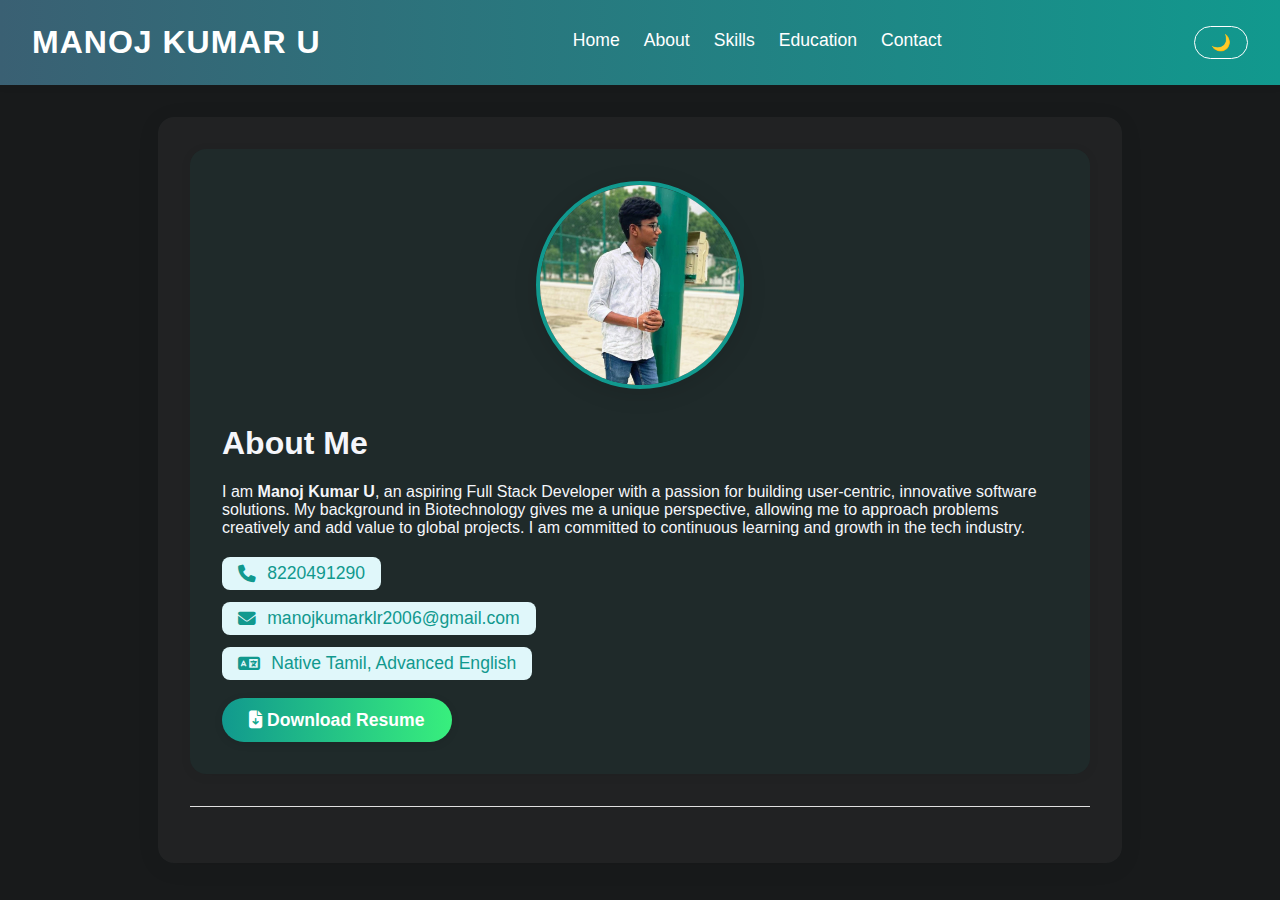
<file: about.html>
<!DOCTYPE html>
<html lang="en">
<head>
  <meta charset="UTF-8" />
  <meta name="viewport" content="width=device-width, initial-scale=1.0" />
  <title>About | MANOJ KUMAR U</title>
  <link rel="stylesheet" href="styles.css" />
  <link rel="stylesheet" href="https://cdnjs.cloudflare.com/ajax/libs/font-awesome/6.4.0/css/all.min.css" />
  <link rel="shortcut icon" href="Gemini_Generated_Image_eh5c2aeh5c2aeh5c (1).png" type="image/x-icon" />
</head>
<body class="dark">
  <header class="portfolio-header">
    <button class="menu-toggle" id="menuToggle"><i class="fas fa-bars"></i></button>
    <div class="portfolio-title">MANOJ KUMAR U</div>
    <nav class="portfolio-nav" id="portfolioNav">
      <a href="index.html">Home</a>
      <a href="about.html">About</a>
      <a href="skills.html">Skills</a>
      <a href="education.html">Education</a>
      <a href="contact.html">Contact</a>
    </nav>
    <button class="theme-toggle" id="themeToggle">🌙</button>
  </header>
  <main>
    <section class="about-card">
      <div class="about-photo">
        <img src="profile picture for portfolio.jpg" alt="Profile Photo" class="profile-photo" />
      </div>
      <div class="about-details">
        <h1>About Me</h1>
        <p>I am <b>Manoj Kumar U</b>, an aspiring Full Stack Developer with a passion for building user-centric, innovative software solutions. My background in Biotechnology gives me a unique perspective, allowing me to approach problems creatively and add value to global projects. I am committed to continuous learning and growth in the tech industry.</p>
        <div class="about-highlights">
          <div class="about-highlight"><i class="fas fa-phone"></i> 8220491290</div>
          <div class="about-highlight"><i class="fas fa-envelope"></i> manojkumarklr2006@gmail.com</div>
          <div class="about-highlight"><i class="fas fa-language"></i> Native Tamil, Advanced English</div>
        </div>

        <!-- ✅ Resume Download Button -->
        <br />
        <a href="My_Resume.pdf" class="hero-contact-btn" download>
          <i class="fas fa-file-download"></i> Download Resume
        </a>
      </div>
    </section>
    <footer class="portfolio-footer">
          </footer>
  </main>

  <script>
    const themeToggle = document.getElementById('themeToggle');
    const body = document.body;

    // Apply saved theme on page load
    function applySavedTheme() {
      const savedTheme = localStorage.getItem('theme');
      if (savedTheme === 'light') {
        body.classList.remove('dark');
        body.classList.add('light');
        themeToggle.textContent = '☀️';
      } else {
        body.classList.remove('light');
        body.classList.add('dark');
        themeToggle.textContent = '🌙';
      }
    }

    applySavedTheme();

    themeToggle.addEventListener('click', () => {
      if (body.classList.contains('dark')) {
        body.classList.remove('dark');
        body.classList.add('light');
        localStorage.setItem('theme', 'light');
        themeToggle.textContent = '☀️';
      } else {
        body.classList.remove('light');
        body.classList.add('dark');
        localStorage.setItem('theme', 'dark');
        themeToggle.textContent = '🌙';
      }
    });
  </script>
  <script>
const menuToggle = document.getElementById('menuToggle');
const navMenu = document.querySelector('.portfolio-nav');
menuToggle.addEventListener('click', () => {
  navMenu.classList.toggle('show');
});
</script>
</body>
</html>
</file>
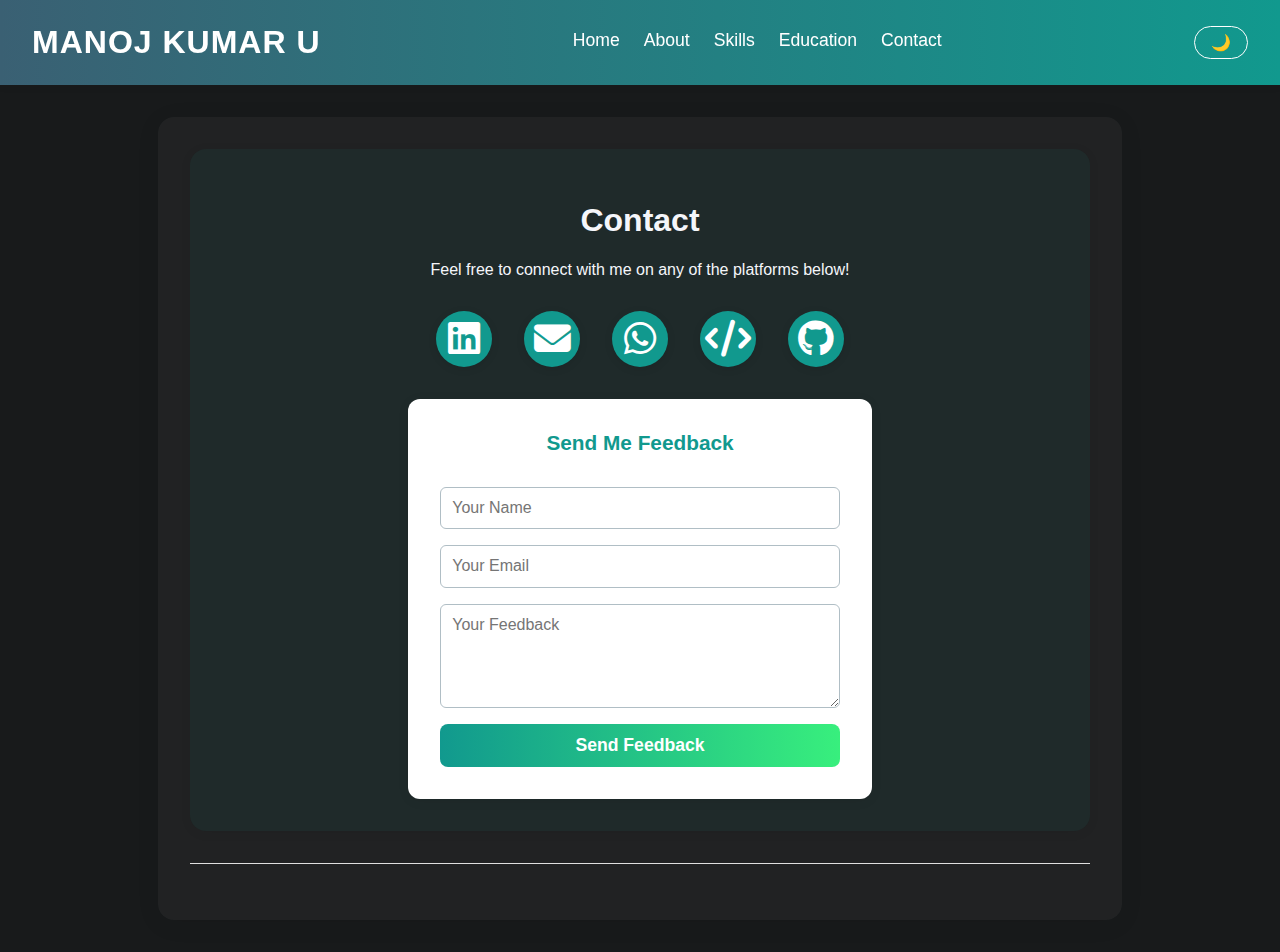
<file: contact.html>
<!DOCTYPE html>
<html lang="en">
<head>
  <meta charset="UTF-8">
  <meta name="viewport" content="width=device-width, initial-scale=1.0">
  <title>Contact | MANOJ KUMAR U</title>
  <link rel="stylesheet" href="styles.css">
  <link rel="stylesheet" href="https://cdnjs.cloudflare.com/ajax/libs/font-awesome/6.4.0/css/all.min.css">
</head>
<body class="dark">
  <header class="portfolio-header">
    <button class="menu-toggle" id="menuToggle"><i class="fas fa-bars"></i></button>
    <div class="portfolio-title">MANOJ KUMAR U</div>
    <nav class="portfolio-nav" id="portfolioNav">
      <a href="index.html">Home</a>
      <a href="about.html">About</a>
      <a href="skills.html">Skills</a>
      <a href="education.html">Education</a>
      <a href="contact.html">Contact</a>
    </nav>
    <button class="theme-toggle" id="themeToggle">🌙</button>
  </header>
  <main>
    <section class="contact-card">
      <h1>Contact</h1>
      <p>Feel free to connect with me on any of the platforms below!</p>
      <div class="contact-links">
        <a href="https://www.linkedin.com/in/manoj-kumar-u-953736292/" target="_blank" class="contact-icon linkedin" title="LinkedIn"><i class="fab fa-linkedin"></i></a>
        <a href="mailto:manojkumarklr2006@gmail.com" class="contact-icon email" title="Email"><i class="fas fa-envelope"></i></a>
        <a href="https://wa.me/918220491290" target="_blank" class="contact-icon whatsapp" title="WhatsApp"><i class="fab fa-whatsapp"></i></a>
        <a href="https://leetcode.com/u/manojkumar_u/" target="_blank" class="contact-icon leetcode" title="LeetCode"><i class="fa-solid fa-code"></i></a>
        <a href="https://github.com/ManojKumar1303-bit" target="_blank" class="contact-icon github" title="GitHub"><i class="fab fa-github"></i></a>
      </div>
      <form class="feedback-form" action="https://formspree.io/f/xrblervb" method="POST">
        <h2>Send Me Feedback</h2>
        <input type="text" name="name" placeholder="Your Name" required>
        <input type="email" name="email" placeholder="Your Email" required>
        <textarea name="message" placeholder="Your Feedback" required></textarea>
        <button type="submit">Send Feedback</button>
      </form>
    </section>
    <footer class="portfolio-footer">
    
    </footer>
  </main>
  <script>
    const themeToggle = document.getElementById('themeToggle');
    const body = document.body;
    function applySavedTheme() {
      const savedTheme = localStorage.getItem('theme');
      if (savedTheme === 'light') {
        body.classList.remove('dark');
        body.classList.add('light');
        themeToggle.textContent = '☀️';
      } else {
        body.classList.remove('light');
        body.classList.add('dark');
        themeToggle.textContent = '🌙';
      }
    }
    applySavedTheme();
    themeToggle.addEventListener('click', () => {
      if (body.classList.contains('dark')) {
        body.classList.remove('dark');
        body.classList.add('light');
        localStorage.setItem('theme', 'light');
        themeToggle.textContent = '☀️';
      } else {
        body.classList.remove('light');
        body.classList.add('dark');
        localStorage.setItem('theme', 'dark');
        themeToggle.textContent = '🌙';
      }
    });
  </script>
  <script>
const menuToggle = document.getElementById('menuToggle');
const navMenu = document.querySelector('.portfolio-nav');
menuToggle.addEventListener('click', () => {
  navMenu.classList.toggle('show');
});
</script>
</body>
</html>
</file>
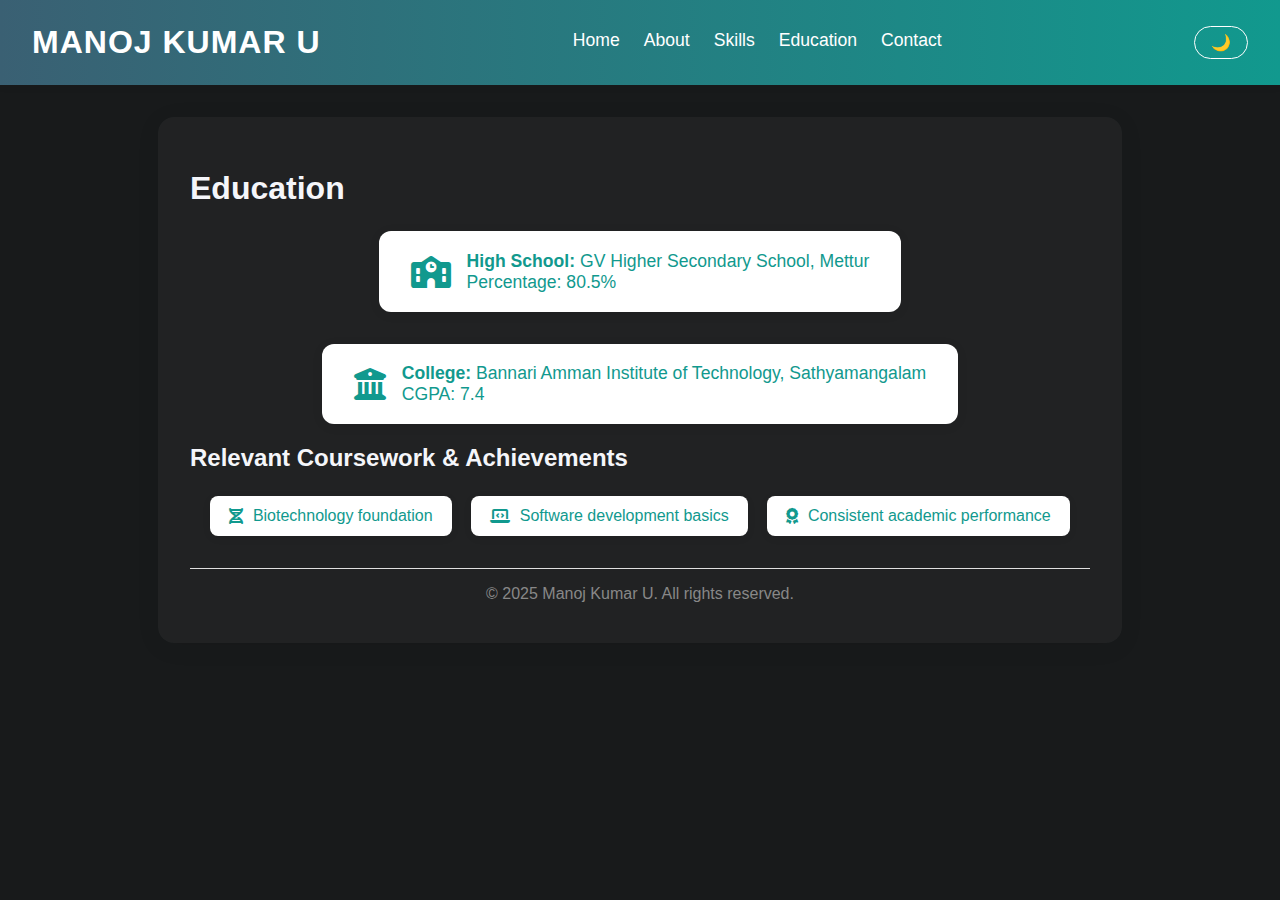
<file: education.html>
<!DOCTYPE html>
<html lang="en">
<head>
  <meta charset="UTF-8">
  <meta name="viewport" content="width=device-width, initial-scale=1.0">
  <title>Education | MANOJ KUMAR U</title>
  <link rel="stylesheet" href="styles.css">
  <link rel="stylesheet" href="https://cdnjs.cloudflare.com/ajax/libs/font-awesome/6.4.0/css/all.min.css">
</head>
<body class="dark">
  <header class="portfolio-header">
    <button class="menu-toggle" id="menuToggle"><i class="fas fa-bars"></i></button>
    <div class="portfolio-title">MANOJ KUMAR U</div>
    <nav class="portfolio-nav" id="portfolioNav">
      <a href="index.html">Home</a>
      <a href="about.html">About</a>
      <a href="skills.html">Skills</a>
      <a href="education.html">Education</a>
      <a href="contact.html">Contact</a>
    </nav>
    <button class="theme-toggle" id="themeToggle">🌙</button>
  </header>
  <main>
    <section class="education-cards">
      <h1>Education</h1>
      <div class="education-list">
        <div class="education-card">
          <i class="fas fa-school"></i>
          <div>
            <b>High School:</b> GV Higher Secondary School, Mettur<br>
            <span>Percentage: 80.5%</span>
          </div>
        </div>
        <div class="education-card">
          <i class="fas fa-university"></i>
          <div>
            <b>College:</b> Bannari Amman Institute of Technology, Sathyamangalam<br>
            <span>CGPA: 7.4</span>
          </div>
        </div>
      </div>
      <h2>Relevant Coursework & Achievements</h2>
      <ul class="education-achievements">
        <li><i class="fas fa-dna"></i> Biotechnology foundation</li>
        <li><i class="fas fa-laptop-code"></i> Software development basics</li>
        <li><i class="fas fa-award"></i> Consistent academic performance</li>
      </ul>
    </section>
    <footer class="portfolio-footer">
      <span>&copy; 2025 Manoj Kumar U. All rights reserved.</span>
    </footer>
  </main>
  <script>
    const themeToggle = document.getElementById('themeToggle');
    const body = document.body;
  
    // Apply saved theme on page load
    function applySavedTheme() {
      const savedTheme = localStorage.getItem('theme');
      if (savedTheme === 'light') {
        body.classList.remove('dark');
        body.classList.add('light');
        themeToggle.textContent = '☀️';
      } else {
        body.classList.remove('light');
        body.classList.add('dark');
        themeToggle.textContent = '🌙';
      }
    }
  
    applySavedTheme();
  
    themeToggle.addEventListener('click', () => {
      if (body.classList.contains('dark')) {
        body.classList.remove('dark');
        body.classList.add('light');
        localStorage.setItem('theme', 'light');
        themeToggle.textContent = '☀️';
      } else {
        body.classList.remove('light');
        body.classList.add('dark');
        localStorage.setItem('theme', 'dark');
        themeToggle.textContent = '🌙';
      }
    });
  </script>
  <script>
const menuToggle = document.getElementById('menuToggle');
const navMenu = document.querySelector('.portfolio-nav');
menuToggle.addEventListener('click', () => {
  navMenu.classList.toggle('show');
});
</script>
</body>
</html>
</file>
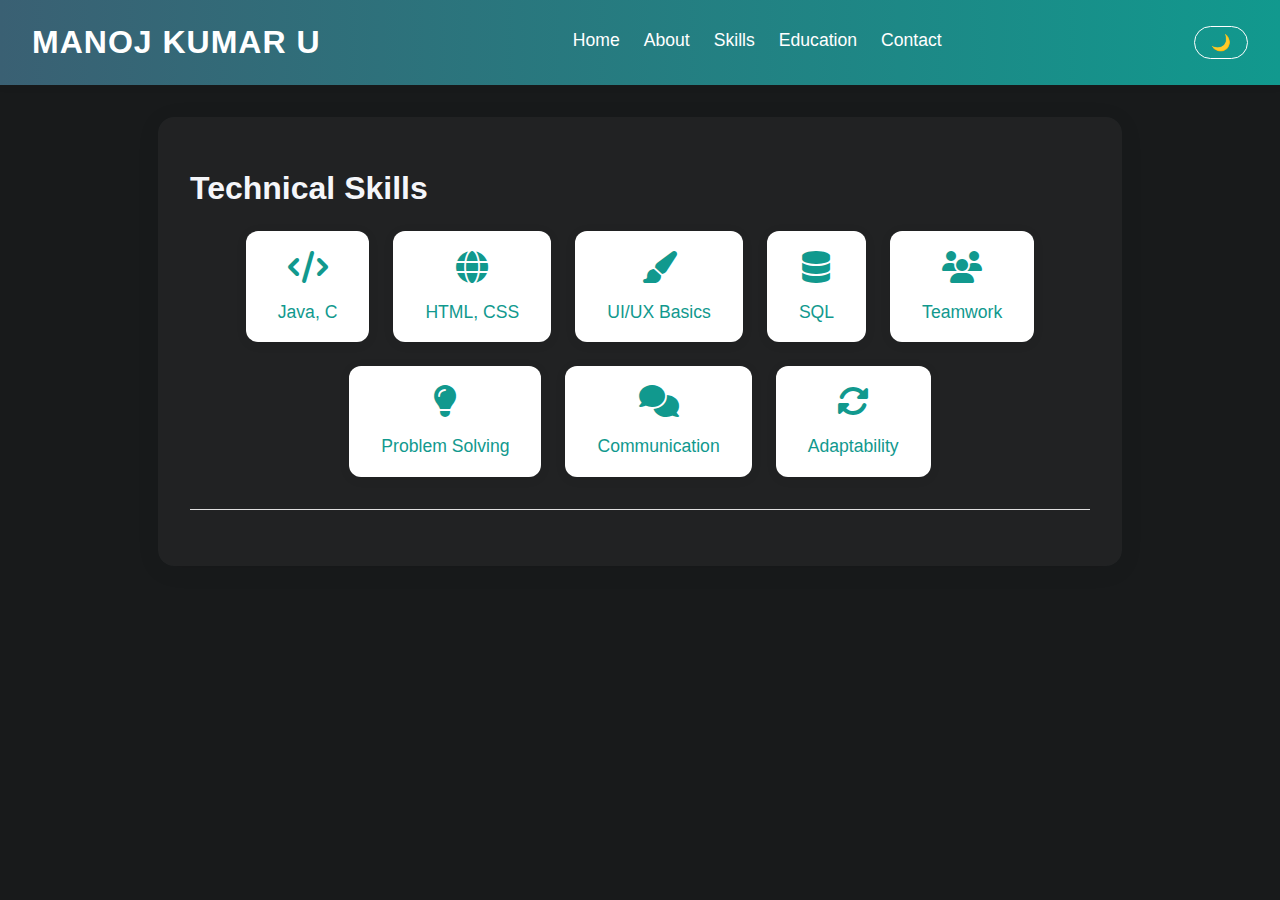
<file: skills.html>
<!DOCTYPE html>
<html lang="en">
<head>
  <meta charset="UTF-8">
  <meta name="viewport" content="width=device-width, initial-scale=1.0">
  <title>Skills | MANOJ KUMAR U</title>
  <link rel="stylesheet" href="styles.css">
  <link rel="stylesheet" href="https://cdnjs.cloudflare.com/ajax/libs/font-awesome/6.4.0/css/all.min.css">
  <link rel="shortcut icon" href="Gemini_Generated_Image_eh5c2aeh5c2aeh5c (1).png" type="image/x-icon" />
</head>
<body class="dark">
  <header class="portfolio-header">
    <button class="menu-toggle" id="menuToggle"><i class="fas fa-bars"></i></button>
    <div class="portfolio-title">MANOJ KUMAR U</div>
    <nav class="portfolio-nav" id="portfolioNav">
      <a href="index.html">Home</a>
      <a href="about.html">About</a>
      <a href="skills.html">Skills</a>
      <a href="education.html">Education</a>
      <a href="contact.html">Contact</a>
    </nav>
    <button class="theme-toggle" id="themeToggle">🌙</button>
  </header>
  <main>
    <section class="skills-cards">
      <h1>Technical Skills</h1>
      <div class="skills-list">
        <div class="skill-card"><i class="fas fa-code"></i><span>Java, C</span></div>
        <div class="skill-card"><i class="fas fa-globe"></i><span>HTML, CSS</span></div>
        <div class="skill-card"><i class="fas fa-paint-brush"></i><span>UI/UX Basics</span></div>
        <div class="skill-card"><i class="fas fa-database"></i><span>SQL</span></div>
        <div class="skill-card"><i class="fas fa-users"></i><span>Teamwork</span></div>
        <div class="skill-card"><i class="fas fa-lightbulb"></i><span>Problem Solving</span></div>
        <div class="skill-card"><i class="fas fa-comments"></i><span>Communication</span></div>
        <div class="skill-card"><i class="fas fa-sync-alt"></i><span>Adaptability</span></div>
      </div>
    </section>
    <footer class="portfolio-footer">
      
    </footer>
  </main>
  <script>
    const themeToggle = document.getElementById('themeToggle');
    const body = document.body;
  
    // Apply saved theme on page load
    function applySavedTheme() {
      const savedTheme = localStorage.getItem('theme');
      if (savedTheme === 'light') {
        body.classList.remove('dark');
        body.classList.add('light');
        themeToggle.textContent = '☀️';
      } else {
        body.classList.remove('light');
        body.classList.add('dark');
        themeToggle.textContent = '🌙';
      }
    }
  
    applySavedTheme();
  
    themeToggle.addEventListener('click', () => {
      if (body.classList.contains('dark')) {
        body.classList.remove('dark');
        body.classList.add('light');
        localStorage.setItem('theme', 'light');
        themeToggle.textContent = '☀️';
      } else {
        body.classList.remove('light');
        body.classList.add('dark');
        localStorage.setItem('theme', 'dark');
        themeToggle.textContent = '🌙';
      }
    });
  </script>
  <script>
const menuToggle = document.getElementById('menuToggle');
const navMenu = document.querySelector('.portfolio-nav');
menuToggle.addEventListener('click', () => {
  navMenu.classList.toggle('show');
});
</script>
</body>
</html>
</file>
<file: styles.css>
body {
  margin: 0;
  padding: 0;
  font-family: 'Segoe UI', 'Roboto', 'Oxygen', 'Ubuntu', 'Cantarell', 'Fira Sans', 'Droid Sans', 'Helvetica Neue', sans-serif;
  transition: background 0.3s, color 0.3s;
}

body.dark {
  background: #181a1b;
  color: #f5f6fa;
}

body.light {
  background: #f5f6fa;
  color: #181a1b;
}

.portfolio-header {
  display: flex;
  flex-direction: row;
  align-items: center;
  justify-content: space-between;
  padding: 1.5rem 2rem;
  background: linear-gradient(90deg, #3a6073 0%, #11998e 100%);
  color: #fff;
  box-shadow: 0 2px 8px rgba(0,0,0,0.05);
  position: sticky;
  top: 0;
  z-index: 100;
}

.portfolio-title {
  font-size: 2rem;
  font-weight: bold;
  letter-spacing: 1px;
  margin-bottom: 0;
}

.portfolio-nav {
  display: flex;
  gap: 1.5rem;
  flex: 1;
  justify-content: center;
  margin: 0 auto;
}

.portfolio-nav a {
  color: #fff;
  text-decoration: none;
  font-weight: 500;
  font-size: 1.1rem;
  transition: color 0.2s, border-bottom 0.2s;
  border-bottom: 2px solid transparent;
  padding-bottom: 2px;
}

.portfolio-nav a:hover, .portfolio-nav a:focus {
  color: #61dafb;
  border-bottom: 2px solid #61dafb;
}

.theme-toggle {
  background: none;
  border: 1px solid #fff;
  color: #fff;
  border-radius: 20px;
  padding: 0.4rem 1rem;
  font-size: 1rem;
  cursor: pointer;
  transition: background 0.2s, color 0.2s;
  margin-left: auto;
}

.theme-toggle:hover {
  background: #fff;
  color: #16222a;
}

main {
  max-width: 900px;
  margin: 2rem auto;
  padding: 2rem;
  background: rgba(255,255,255,0.04);
  border-radius: 16px;
  box-shadow: 0 4px 24px rgba(0,0,0,0.07);
}

.portfolio-footer {
  text-align: center;
  margin-top: 2rem;
  padding: 1rem 0 0.5rem 0;
  color: #888;
  font-size: 1rem;
  border-top: 1px solid #e0e0e0;
  background: transparent;
}

/* Hero Section */
.hero-section {
  display: flex;
  align-items: center;
  justify-content: center;
  min-height: 350px;
  margin-bottom: 2.5rem;
  animation: fadeIn 1s;
}
.hero-content {
  display: flex;
  align-items: center;
  gap: 2.5rem;
  flex-wrap: wrap;
  justify-content: center;
}
.hero-photo {
  flex-shrink: 0;
}
.profile-photo {
  width: 200px;
  height: 200px;
  border-radius: 50%;
  object-fit: cover;
  box-shadow: 0 4px 24px rgba(0,0,0,0.12);
  border: 4px solid #11998e;
  background: #fff;
}
.hero-text h1 {
  font-size: 2.5rem;
  margin: 0 0 0.5rem 0;
}
.hero-text h2 {
  font-size: 1.3rem;
  font-weight: 400;
  margin: 0 0 1rem 0;
  color: #11998e;
}
.hero-intro {
  font-size: 1.1rem;
  margin-bottom: 1.5rem;
  color: #b0bec5;
}
.hero-contact-btn {
  display: inline-block;
  background: linear-gradient(90deg, #11998e 0%, #38ef7d 100%);
  color: #fff;
  padding: 0.7rem 1.7rem;
  border-radius: 30px;
  font-size: 1.1rem;
  font-weight: 600;
  text-decoration: none;
  box-shadow: 0 2px 8px rgba(0,0,0,0.10);
  transition: background 0.2s, transform 0.2s;
}
.hero-contact-btn:hover {
  background: linear-gradient(90deg, #38ef7d 0%, #11998e 100%);
  transform: translateY(-3px) scale(1.04);
}

/* About Card */
.about-card {
  display: flex;
  gap: 2rem;
  align-items: center;
  background: rgba(17,153,142,0.07);
  border-radius: 16px;
  padding: 2rem;
  box-shadow: 0 2px 12px rgba(0,0,0,0.06);
  margin-bottom: 2rem;
  animation: fadeIn 1s;
  flex-wrap: wrap;
  justify-content: center;
}
.about-photo {
  flex-shrink: 0;
}
.about-details h1 {
  margin-top: 0;
}
.about-highlights {
  margin-top: 1.2rem;
  display: flex;
  flex-direction: column;
  gap: 0.7rem;
}
.about-highlight {
  display: flex;
  align-items: center;
  gap: 0.7rem;
  font-size: 1.1rem;
  color: #11998e;
  background: #e0f7fa;
  padding: 0.4rem 1rem;
  border-radius: 8px;
  width: fit-content;
  transition: background 0.2s, color 0.2s;
}
.about-highlight i {
  color: #11998e;
}

/* Skills Cards */
.skills-cards {
  margin-bottom: 2rem;
  animation: fadeIn 1s;
}
.skills-list {
  display: flex;
  flex-wrap: wrap;
  gap: 1.5rem;
  margin-top: 1.5rem;
  justify-content: center;
}
.skill-card {
  background: #fff;
  color: #11998e;
  border-radius: 12px;
  box-shadow: 0 2px 12px rgba(0,0,0,0.07);
  padding: 1.2rem 2rem;
  font-size: 1.1rem;
  font-weight: 500;
  gap: 0.7rem;
  display: flex;
  flex-direction: column;
  align-items: center;
  cursor: pointer;
  transition: transform 0.2s, box-shadow 0.2s;
}
.skill-card i {
  font-size: 2rem;
  color: #11998e;
  margin-bottom: 0.3rem;
}
.skill-card span {
  margin-top: 0.2rem;
  font-size: 1.1rem;
  text-align: center;
}
.skill-card:hover {
  transform: translateY(-6px) scale(1.05);
  box-shadow: 0 8px 32px rgba(17,153,142,0.13);
  background: #e0f7fa;
}

/* Education Cards */
.education-cards {
  margin-bottom: 2rem;
  animation: fadeIn 1s;
}
.education-list {
  display: flex;
  flex-wrap: wrap;
  gap: 2rem;
  margin-top: 1.5rem;
  justify-content: center;
}
.education-card {
  background: #fff;
  color: #11998e;
  border-radius: 12px;
  box-shadow: 0 2px 12px rgba(0,0,0,0.07);
  padding: 1.2rem 2rem;
  display: flex;
  align-items: center;
  gap: 1rem;
  min-width: 220px;
  font-size: 1.1rem;
  font-weight: 500;
  transition: transform 0.2s, box-shadow 0.2s;
}
.education-card i {
  font-size: 2rem;
  color: #11998e;
}
.education-card:hover {
  transform: translateY(-6px) scale(1.05);
  box-shadow: 0 8px 32px rgba(17,153,142,0.13);
  background: #e0f7fa;
}
.education-achievements {
  margin-top: 1.5rem;
  list-style: none;
  padding: 0;
  display: flex;
  flex-wrap: wrap;
  gap: 1.2rem;
  justify-content: center;
}
.education-achievements li {
  background: #fff;
  color: #11998e;
  border-radius: 8px;
  padding: 0.7rem 1.2rem;
  box-shadow: 0 2px 8px rgba(0,0,0,0.07);
  display: flex;
  align-items: center;
  gap: 0.6rem;
  font-size: 1rem;
  transition: background 0.2s, color 0.2s;
}
.education-achievements li i {
  color: #11998e;
}
.education-achievements li:hover {
  background: #e0f7fa;
  color: #181a1b;
}

/* Contact Card */
.contact-card {
  background: rgba(17,153,142,0.07);
  border-radius: 16px;
  padding: 2rem;
  box-shadow: 0 2px 12px rgba(0,0,0,0.06);
  margin-bottom: 2rem;
  animation: fadeIn 1s;
  text-align: center;
}
.contact-links {
  display: flex;
  gap: 2rem;
  margin-top: 2rem;
  justify-content: center;
}
.contact-icon {
  font-size: 2.3rem;
  color: #fff;
  background: #11998e;
  border-radius: 50%;
  width: 56px;
  height: 56px;
  display: flex;
  align-items: center;
  justify-content: center;
  transition: background 0.2s, color 0.2s, transform 0.2s, box-shadow 0.2s;
  box-shadow: 0 2px 8px rgba(0,0,0,0.10);
  text-decoration: none;
  position: relative;
}
.contact-icon:hover {
  background: #38ef7d;
  color: #181a1b;
  transform: translateY(-6px) scale(1.12);
  box-shadow: 0 8px 32px rgba(17,153,142,0.13);
}
.contact-icon.linkedin:hover { background: #0077b5; color: #fff; }
.contact-icon.email:hover { background: #d44638; color: #fff; }
.contact-icon.whatsapp:hover { background: #25d366; color: #fff; }
.contact-icon.leetcode:hover { background: #f89f1b; color: #fff; }
.contact-icon.github:hover { background: #333; color: #fff; }

/* Projects Section */
.projects-section {
  margin-bottom: 2.5rem;
  animation: fadeIn 1s;
}
.projects-section h1 {
  text-align: center;
  margin-bottom: 2rem;
}
.projects-list {
  display: flex;
  flex-direction: column;
  gap: 2rem;
  align-items: center;
}
.project-card {
  display: flex;
  gap: 2rem;
  background: #fff;
  color: #11998e;
  border-radius: 16px;
  box-shadow: 0 2px 12px rgba(0,0,0,0.07);
  padding: 2rem;
  min-width: 320px;
  max-width: 700px;
  align-items: center;
  transition: transform 0.2s, box-shadow 0.2s;
}
.project-card:hover {
  transform: translateY(-6px) scale(1.03);
  box-shadow: 0 8px 32px rgba(17,153,142,0.13);
  background: #e0f7fa;
}
.project-details h2 {
  margin: 0 0 0.5rem 0;
  font-size: 1.4rem;
}
.project-details p {
  margin: 0 0 1rem 0;
  color: #555;
  font-size: 1.05rem;
}
.project-tech {
  margin-bottom: 1rem;
}
.project-tech span {
  display: inline-block;
  background: #11998e;
  color: #fff;
  border-radius: 8px;
  padding: 0.3rem 0.9rem;
  font-size: 0.95rem;
  margin-right: 0.5rem;
  margin-bottom: 0.2rem;
}
.project-link {
  display: inline-flex;
  align-items: center;
  gap: 0.5rem;
  color: #333;
  background: #e0f7fa;
  border-radius: 8px;
  padding: 0.5rem 1.2rem;
  font-weight: 600;
  text-decoration: none;
  transition: background 0.2s, color 0.2s, transform 0.2s;
  font-size: 1rem;
}
.project-link:hover {
  background: #11998e;
  color: #fff;
  transform: translateY(-2px) scale(1.04);
}
@media (max-width: 900px) {
  main {
    padding: 1rem;
  }
  .hero-content, .about-card, .skills-list, .education-list, .education-achievements, .contact-links {
    flex-direction: column;
    gap: 1.2rem;
    align-items: center;
  }
  .about-card, .contact-card, .project-card {
    padding: 1rem;
    min-width: unset;
    max-width: 100%;
  }
  .project-card {
    flex-direction: column;
    align-items: flex-start;
    gap: 1rem;
    padding: 1.2rem;
  }
  .project-icon {
    margin-right: 0;
    margin-bottom: 1rem;
  }
  .portfolio-header {
    flex-direction: column;
    gap: 1rem;
    padding: 1rem;
    align-items: center;
  }
  .portfolio-title {
    font-size: 1.4rem;
    margin-bottom: 0.3rem;
  }
  .portfolio-nav {
    flex-direction: column;
    gap: 0.7rem;
    width: 100%;
    align-items: center;
    margin-bottom: 0.3rem;
  }
  .theme-toggle {
    margin-left: 0;
  }
}

@media (max-width: 600px) {
  .portfolio-header {
    flex-direction: column;
    gap: 1rem;
    padding: 1rem;
    align-items: center;
  }
  .portfolio-title {
    font-size: 1.4rem;
    margin-bottom: 0.3rem;
  }
  .portfolio-nav {
    flex-direction: column;
    gap: 0.7rem;
    width: 100%;
    align-items: center;
    margin-bottom: 0.3rem;
  }
  .portfolio-nav a {
    font-size: 1rem;
    padding-bottom: 0.2rem;
  }
  .hero-section {
    min-height: 220px;
    padding: 1rem 0;
  }
  .hero-content {
    gap: 1rem;
  }
  .profile-photo {
    width: 90px;
    height: 90px;
    border-width: 2px;
  }
  .hero-text h1 {
    font-size: 1.4rem;
  }
  .hero-text h2 {
    font-size: 1rem;
  }
  .hero-intro {
    font-size: 0.98rem;
  }
  .hero-contact-btn {
    font-size: 0.98rem;
    padding: 0.5rem 1.1rem;
  }
  .about-photo {
    margin-bottom: 1rem;
  }
  .about-details h1 {
    font-size: 1.2rem;
  }
  .about-highlight {
    font-size: 0.98rem;
    padding: 0.3rem 0.7rem;
  }
  .skills-list {
    gap: 0.7rem;
  }
  .skill-card {
    min-width: 100px;
    padding: 0.7rem 1rem;
    font-size: 0.98rem;
  }
  .skill-card i {
    font-size: 1.3rem;
  }
  .education-list {
    gap: 1rem;
  }
  .education-card {
    min-width: 120px;
    padding: 0.7rem 1rem;
    font-size: 0.98rem;
  }
  .education-card i {
    font-size: 1.3rem;
  }
  .education-achievements {
    gap: 0.7rem;
  }
  .education-achievements li {
    font-size: 0.95rem;
    padding: 0.5rem 0.7rem;
  }
  .projects-list {
    gap: 1rem;
  }
  .project-card {
    padding: 0.7rem;
    min-width: unset;
    max-width: 100%;
  }
  .project-icon {
    font-size: 1.5rem;
    width: 40px;
    height: 40px;
  }
  .project-details h2 {
    font-size: 1.1rem;
  }
  .project-details p {
    font-size: 0.98rem;
  }
  .project-tech span {
    font-size: 0.85rem;
    padding: 0.2rem 0.5rem;
  }
  .project-link {
    font-size: 0.95rem;
    padding: 0.3rem 0.7rem;
  }
  .contact-links {
    gap: 0.7rem;
  }
  .contact-icon {
    font-size: 1.3rem;
    width: 36px;
    height: 36px;
  }
  main {
    padding: 0.5rem;
  }
}

@keyframes fadeIn {
  from { opacity: 0; transform: translateY(30px); }
  to { opacity: 1; transform: translateY(0); }
} 
.feedback-form {
  background: #fff;
  color: #181a1b;
  border-radius: 12px;
  box-shadow: 0 2px 12px rgba(0,0,0,0.07);
  padding: 2rem;
  max-width: 400px;
  margin: 2rem auto 0 auto;
  display: flex;
  flex-direction: column;
  gap: 1rem;
}
.feedback-form h2 {
  margin: 0 0 1rem 0;
  color: #11998e;
  font-size: 1.3rem;
  text-align: center;
}
.feedback-form input,
.feedback-form textarea {
  border: 1px solid #b0bec5;
  border-radius: 6px;
  padding: 0.7rem;
  font-size: 1rem;
  font-family: inherit;
  resize: vertical;
}
.feedback-form textarea {
  min-height: 80px;
  max-height: 200px;
}
.feedback-form button {
  background: linear-gradient(90deg, #11998e 0%, #38ef7d 100%);
  color: #fff;
  border: none;
  border-radius: 8px;
  padding: 0.7rem 1.2rem;
  font-size: 1.1rem;
  font-weight: 600;
  cursor: pointer;
  transition: background 0.2s, transform 0.2s;
}
.feedback-form button:hover {
  background: linear-gradient(90deg, #38ef7d 0%, #11998e 100%);
  transform: translateY(-2px) scale(1.04);
}
@media (max-width: 600px) {
  .feedback-form {
    padding: 1rem;
    max-width: 100%;
  }
}

.menu-toggle {
  display: none;
}
@media (max-width: 768px) {
  .menu-toggle {
    display: block;
    background: none;
    border: none;
    color: #fff;
    font-size: 1.5rem;
    cursor: pointer;
    margin-right: 1rem;
    margin-left: 0;
    z-index: 200;
    position: relative;
    left: 0;
  }
  .portfolio-header {
    position: relative;
    flex-direction: row;
    align-items: center;
  }
  .portfolio-title {
    margin-left: 0.5rem;
  }
  .portfolio-nav {
    display: flex;
    flex-direction: column;
    gap: 1.2rem;
    background: linear-gradient(90deg, #3a6073 0%, #11998e 100%);
    width: 180px;
    position: absolute;
    left: -200px;
    top: 0;
    height: 60vh;
    padding: 4rem 1.2rem 2rem 1.2rem;
    box-shadow: 4px 0 24px rgba(0,0,0,0.10);
    align-items: flex-start; 
    border-radius: 0 16px 16px 0;
    z-index: 150;
    transition: left 0.3s cubic-bezier(.4,2,.6,1);
    animation: fadeInMenu 0.3s;
  }
  .portfolio-nav.show {
    left: 0;
  }
  .portfolio-nav a {
    font-size: 1.2rem;
    font-weight: 600;
    color: #fff;
    width: 100%;
    padding: 0.7rem 0.2rem;
    border-bottom: 1px solid #11998e33;
    text-align: left;
    border-radius: 8px;
    background: transparent;
    transition: background 0.18s, color 0.18s, box-shadow 0.18s;
    box-shadow: none;
    letter-spacing: 0.02em;
  }
  .portfolio-nav a:last-child {
    border-bottom: none;
  }
  .portfolio-nav a:hover, .portfolio-nav a:focus {
    background: linear-gradient(90deg, #43cea2 0%, #185a9d 100%);
    color: #fff;
    font-weight: 700;
    box-shadow: 0 2px 8px rgba(30,180,180,0.10);
    outline: none;
    text-shadow: 0 1px 4px rgba(0,0,0,0.08);
  }
}
@keyframes fadeInMenu {
  from { opacity: 0; transform: translateX(-20px); }
  to { opacity: 1; transform: translateX(0); }
}

@media (max-width: 768px) {
  .portfolio-header {
    display: flex;
    align-items: center;
    justify-content: center;
    position: relative;
    height: 64px;
  }
  .menu-toggle {
    position: absolute;
    left: 1rem;
    top: 50%;
    transform: translateY(-50%);
    margin: 0;
  }
  .portfolio-title {
    flex: 1 1 auto;
    text-align: center;
    margin: 0;
    font-size: 1.3rem;
    font-weight: 700;
  }
  .theme-toggle {
    position: absolute;
    right: 1rem;
    top: 50%;
    transform: translateY(-50%);
    margin: 0;
  }
  .contact-links {
    display: flex;
    flex-direction: column;
    align-items: center;
    gap: 1.2rem;
    margin: 1.5rem 0;
  }
}
@media (min-width: 769px) {
  .contact-links {
    flex-direction: row;
    gap: 2rem;
    justify-content: center;
    align-items: center;
  }
}
@media (max-width: 768px) {
  .portfolio-nav {
    left: -250px; /* Hide completely */
    height: auto;
    padding: 5rem 1rem 0.5rem 1rem;
    box-shadow: none;
  }
  .portfolio-nav.show {
    left: 0;
    box-shadow: 4px 0 24px rgba(0,0,0,0.10);
  }
  .contact-links {
    flex-direction: row !important;
    gap: 1.2rem;
    justify-content: center;
    align-items: center;
    margin: 1.5rem 0;
  }
}
@media (min-width: 769px) {
  .contact-links {
    flex-direction: row;
    gap: 2rem;
    justify-content: center;
    align-items: center;
  }
}
.project-card {
  display: flex; /* align image and content side by side */
  align-items: center;
  background: #e6fafa; /* your light background */
  padding: 20px;
  border-radius: 16px;
  box-shadow: 0 4px 10px rgba(0,0,0,0.1);
  gap: 20px; /* spacing between image and text */
}

.project-icon img {
  width: 165px;      /* bigger image */
  height: 165px;
  border-radius: 10px; /* optional rounded corners */
  object-fit: cover; 
  flex-shrink: 0; /* prevents shrinking */
}

.project-content {
  flex: 1; /* text takes remaining space */
}

.project-content h3 {
  margin-bottom: 8px;
  color: #008080; /* teal heading */
}

.project-content p {
  margin-bottom: 12px;
  color: #333;
  line-height: 1.4;
}

.project-tags {
  margin-bottom: 12px;
}

.project-tags span {
  background: #009688;
  color: white;
  padding: 6px 12px;
  border-radius: 6px;
  margin-right: 8px;
  font-size: 14px;
}

.project-links a {
  margin-right: 16px;
  text-decoration: none;
  color: #333;
  font-weight: 500;
}

.project-links a:hover {
  color: #008080;
}
</file>
